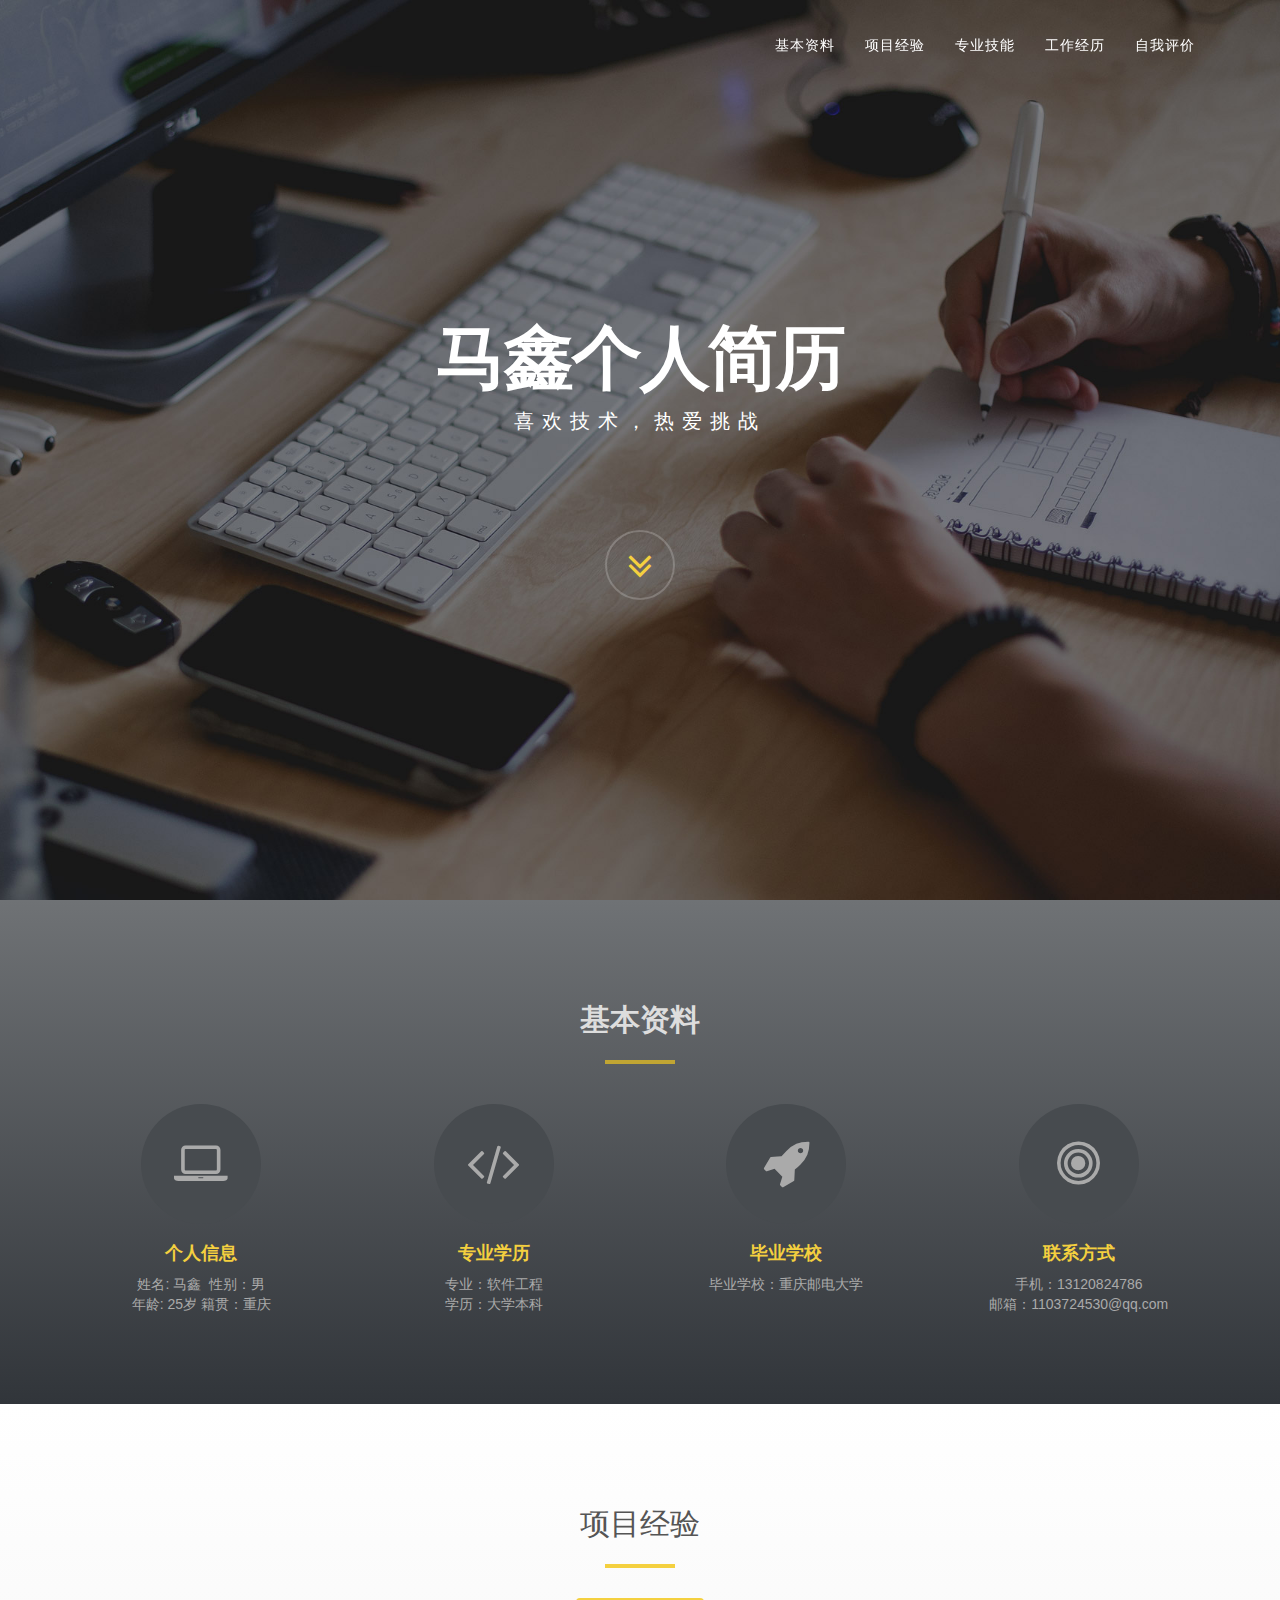
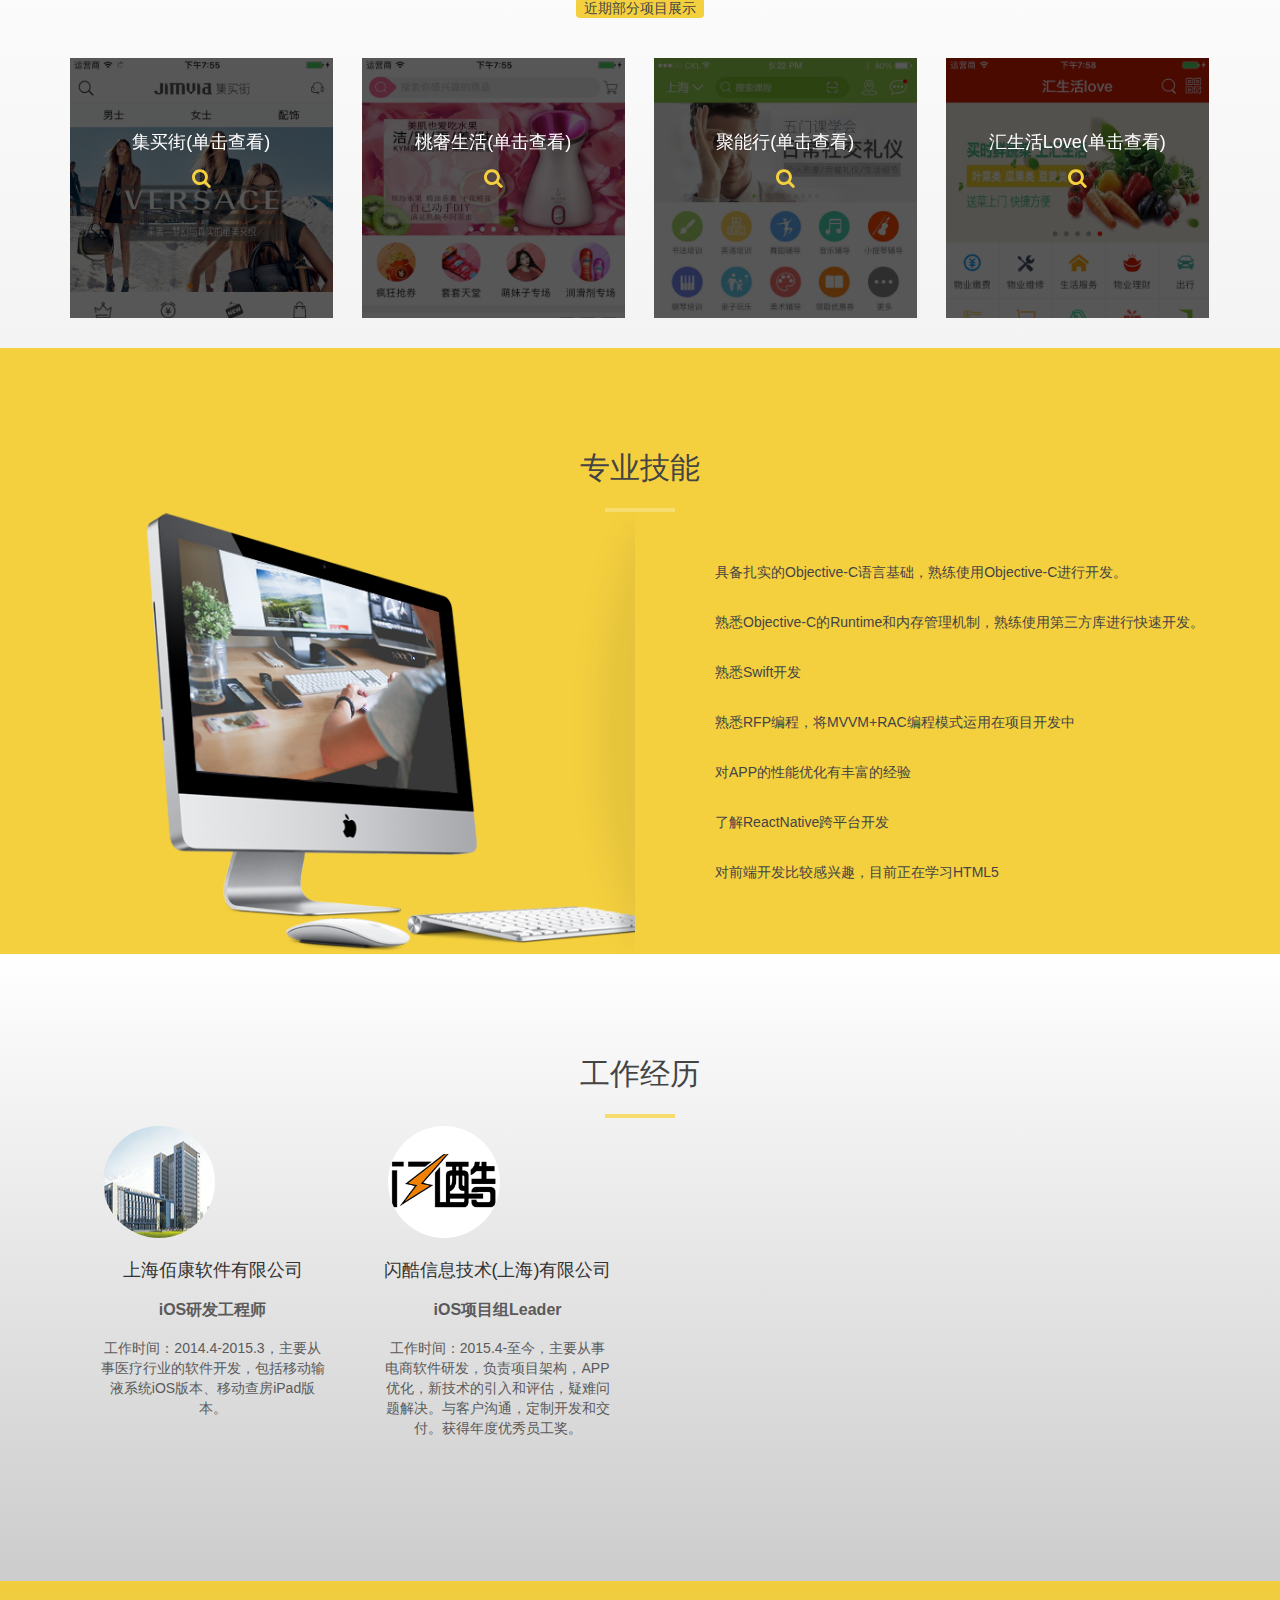
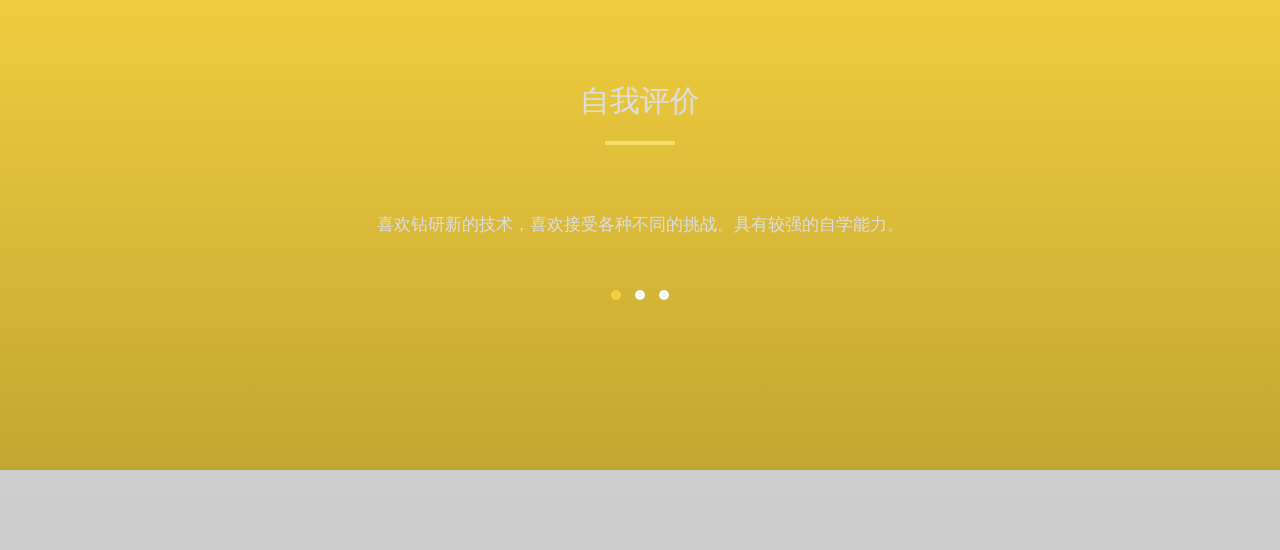
<file: index.html>
<!DOCTYPE html>
<html lang="en">
<head>
<meta charset="utf-8">
<meta name="viewport" content="width=device-width, initial-scale=1">
<title>个人简历</title>

<!-- Favicons
    ================================================== -->
<link rel="shortcut icon" href="img/favicon_jianli.ico" type="image/x-icon">

<!-- Bootstrap -->
<link rel="stylesheet" type="text/css"  href="css/bootstrap.css">
<link rel="stylesheet" type="text/css" href="fonts/font-awesome/css/font-awesome.css">

<!-- Slider
    ================================================== -->
<link href="css/owl.carousel.css" rel="stylesheet" media="screen">
<link href="css/owl.theme.css" rel="stylesheet" media="screen">

<!-- Stylesheet
    ================================================== -->
<link rel="stylesheet" type="text/css"  href="css/style.css">
<link rel="stylesheet" type="text/css" href="css/prettyPhoto.css">

<link rel="stylesheet" type="text/css" href="fonts/sns_fonts/iconfont.css">


<!-- HTML5 shim and Respond.js for IE8 support of HTML5 elements and media queries -->
<!-- WARNING: Respond.js doesn't work if you view the page via file:// -->
<!--[if lt IE 9]>
      <script src="https://oss.maxcdn.com/html5shiv/3.7.2/html5shiv.min.js"></script>
      <script src="https://oss.maxcdn.com/respond/1.4.2/respond.min.js"></script>
    <![endif]-->
</head>
<body id="page-top" data-spy="scroll" data-target=".navbar-fixed-top">
    <!-- Navigation -->
    <nav class="navbar navbar-custom navbar-fixed-top" role="navigation">
        <div class="container">
            <div class="collapse navbar-collapse navbar-right navbar-main-collapse">
                <ul class="nav navbar-nav">
                    <!-- Hidden li included to remove active class from about link when scrolled up past about section -->
                    <li class="hidden">
                        <a href="#page-top"></a>
                    </li>
                    <li>
                        <a class="page-scroll" href="#services">基本资料</a>
                    </li>
                    <li>
                        <a class="page-scroll" href="#works">项目经验</a>
                    </li>                    
                    <li>
                        <a class="page-scroll" href="#about">专业技能</a>
                    </li>                    
                    <li>
                        <a class="page-scroll" href="#team">工作经历</a>
                    </li>
                    <li>
                        <a class="page-scroll" href="#testimonials">自我评价</a>
                    </li>
                </ul>
            </div>
            <!-- /.navbar-collapse -->
        </div>
        <!-- /.container -->
    </nav>

<!-- Header -->
    <header class="intro">
        <div class="intro-body">
            <div class="container">
                <div class="row">
                    <div class="col-md-8 col-md-offset-2">
                        <h1>马鑫个人简历</span></h1>
                        <p class="intro-text">喜欢技术，热爱挑战</p>
                        <a href="#services" class="btn btn-circle page-scroll">
                            <i class="fa fa-angle-double-down animated"></i>
                        </a>
                    </div>
                </div>
            </div>
        </div>
    </header>
<div class="copyrights"> <a>iOS高级研发工程师</a></div>
<!-- Services Section -->
<div id="services" class="text-center">
  <div class="container">
    <div class="section-title center">
      <h2><strong>基本资料</strong></h2>
      <hr>
      </div>
    <div class="space"></div>
    <div class="row">
      <div class="col-md-3 col-sm-6 service"> <i class="fa fa-laptop"></i>
        <h4><strong>个人信息</strong></h4>
        <p>
		姓名: 马鑫 &nbsp;性别：男</br>
		年龄: 25岁 籍贯：重庆
		</p>
      </div>
      <div class="col-md-3 col-sm-6 service"> <i class="fa fa-code"></i>
        <h4><strong>专业学历</strong></h4>
        <p>
		专业：软件工程</br>
		学历：大学本科</br>
		
		</p>
      </div>
      <div class="col-md-3 col-sm-6 service"> <i class="fa fa-rocket"></i>
        <h4><strong>毕业学校</strong></h4>
        <p>
		  毕业学校：重庆邮电大学</br>
		</p>
      </div>
      <div class="col-md-3 col-sm-6 service"> <i class="fa fa-bullseye"></i>
        <h4><strong>联系方式</strong></h4>
        <p>手机：13120824786</br>邮箱：1103724530@qq.com</p>
      </div>
    </div>
  </div>
</div>
<!-- Portfolio Section -->
<div id="works">
  <div class="container"> <!-- Container -->
    <div class="section-title text-center center">
      <h2>项目经验</h2>
      <hr>
    </div>
    <div class="categories">
      <ul class="cat">
        <li>
          <ol class="type">
            <li><a href="#" data-filter="*" class="active">近期部分项目展示</a></li>
          </ol>
        </li>
      </ul>
      <div class="clearfix"></div>
    </div>
    <div class="row">
      <div class="portfolio-items">

        <div class="col-sm-6 col-md-3 col-lg-3 web">
          <div class="portfolio-item">
            <div class="hover-bg">
              <div class="hover-text">
                <h4><a href="project/jmj/index.html"
                       target='_self' title="集买街">集买街(单击查看)</a></h4>
                <!--<small>项目周期：2016-06 - 至今</small>-->
                <div class="clearfix"></div>
                <i class="fa fa-search"></i>
              </div>
              <img src="img/portfolio/02.png" class="img-responsive" alt="集买街"></div>
          </div>
        </div>

        <div class="col-sm-6 col-md-3 col-lg-3 web">
          <div class="portfolio-item">
            <div class="hover-bg">
              <div class="hover-text">
                  <h4><a href='project/tssh/index.html' target='_self' title="桃奢生活">桃奢生活(单击查看)</a></h4>
                <!--<small>项目周期：2016-08  - 至今</small>-->
                <div class="clearfix"></div>
                <i class="fa fa-search"></i>
              </div>
              <img src="img/portfolio/01.png" class="img-responsive" alt="桃奢生活"></div>
          </div>
        </div>
        <div class="col-sm-6 col-md-3 col-lg-3 web">
            <div class="portfolio-item">
                  <div class="hover-bg" id="MTEDiv">
                      <div class="hover-text">
                          <h4><a href="project/jnx/index.html"
                                 target='_self' title="聚能行">聚能行(单击查看)</a></h4>
                          <!--<small>项目周期：2016-11  - 至今</small>-->
                          <div class="clearfix"></div>
                          <i class="fa fa-search"></i>
                      </div>
                      <img src="img/portfolio/04.png" class="img-responsive" alt="聚能行"></div>
            </div>
        </div>

        <div class="col-sm-6 col-md-3 col-lg-3 web">
          <div class="portfolio-item">
            <div class="hover-bg">
              <div class="hover-text">
                <h4><a href="project/hsh/index.html"
                       target='_self' title="汇生活Love">汇生活Love(单击查看)</a></h4>
                <!--<small>项目周期：2016-10  - 至今</small>-->
                <div class="clearfix"></div>
                <i class="fa fa-search"></i> </div>
              <img src="img/portfolio/03.png" class="img-responsive" alt="汇生活Love"></div>
          </div>
        </div>
    </div>
  </div>
</div>
<!-- About Section -->
<div id="about">
    <div class="container">
    <div class="section-title text-center center">
      <h2>专业技能</h2>
      <hr>
    </div>
    <div class="row">
      <div class="col-md-6"> <img src="img/about.png" class="img-responsive"> </div>
      <div class="col-md-6">
        <div class="about-text"></i>
            <div class="padding-left">
              <p>具备扎实的Objective-C语言基础，熟练使用Objective-C进行开发。</p>
              <p>熟悉Objective-C的Runtime和内存管理机制，熟练使用第三方库进行快速开发。<p>
              <p>熟悉Swift开发</p>
              <p>熟悉RFP编程，将MVVM+RAC编程模式运用在项目开发中</p>
              <p>对APP的性能优化有丰富的经验</p>
              <p>了解ReactNative跨平台开发</p>
              <P>对前端开发比较感兴趣，目前正在学习HTML5</P>
          </div>
        </div>
      </div>
    </div>
  </div>
<!-- Team Section -->
<div id="team" class="text-center">
  <div class="container">
    <div class="section-title center">
      <h2>工作经历</h2>
      <hr>
    </div>
    <div id="row" >
      <div class="col-md-3 col-sm-6">
        <div class="thumbnail"> <img src="img/team/03.jpg" alt="上海佰康软件有限公司" class="img-circle team-img">
          <div class="caption">
            <h4>上海佰康软件有限公司</h4>
            <h3>iOS研发工程师</h3>
            <p>工作时间：2014.4-2015.3，主要从事医疗行业的软件开发，包括移动输液系统iOS版本、移动查房iPad版本。</p>
          </div>
        </div>
      </div>
        <div class="col-md-3 col-sm-6">
        <div class="thumbnail"> <img src="img/team/04.jpg" alt="闪酷信息技术(上海)有限公司" class="img-circle team-img">
          <div class="caption">
            <h4>闪酷信息技术(上海)有限公司</h4>
            <h3>iOS项目组Leader</h3>
            <p>工作时间：2015.4-至今，主要从事电商软件研发，负责项目架构，APP优化，新技术的引入和评估，疑难问题解决。与客户沟通，定制开发和交付。获得年度优秀员工奖。</p>
          </div>
        </div>
      </div>
    </div>
  </div>
</div>
<!-- Testimonials Section -->
<div id="testimonials" class="text-center">
  <div class="container">
    <div class="section-title center">
      <h2>自我评价</h2>
      <hr>
    </div>
    <div class="row">
      <div class="col-md-8 col-md-offset-2">
        <div id="testimonial" class="owl-carousel owl-theme">
          <div class="item">
              <p>
                  喜欢钻研新的技术，喜欢接受各种不同的挑战。具有较强的自学能力。</br>
              </p>
            </div>
          <div class="item">
            <p>
                易和人相处，良好的团队合作精神，能迅速融入团队。</br>
			</p>
          </div>

          <div class="item">
            <p>
                有强烈的责任感，工作踏实，性格开朗乐观，善于沟通。</br>
			</p>
          </div>
        </div>
      </div>
    </div>
  </div>
</div>


<!-- jQuery (necessary for Bootstrap's JavaScript plugins) --> 
<script type="text/javascript" src="js/jquery.1.11.1.js"></script> 
<!-- Include all compiled plugins (below), or include individual files as needed --> 
<script type="text/javascript" src="js/bootstrap.js"></script> 
<script type="text/javascript" src="js/SmoothScroll.js"></script> 
<script type="text/javascript" src="js/jquery.prettyPhoto.js"></script> 
<script type="text/javascript" src="js/jquery.isotope.js"></script> 
<script type="text/javascript" src="js/jquery.counterup.js"></script> 
<script type="text/javascript" src="js/waypoints.js"></script>
<script type="text/javascript" src="js/jqBootstrapValidation.js"></script> 
<script type="text/javascript" src="js/contact_me.js"></script>
<script src="js/owl.carousel.js"></script>

<!-- Javascripts
    ================================================== --> 
<script type="text/javascript" src="js/main.js"></script>

<script>
 $(function()
 {
 var u = navigator.userAgent;
if (u.indexOf('Android') > -1 || u.indexOf('Linux') > -1||u.indexOf('iPhone') > -1||u.indexOf('Windows Phone') > -1||navigator.userAgent.indexOf("iPad")>-1) {
   $(".hover-bg .hover-text").css({'opacity':'1'});
   
   $(".hover-bg .hover-text>h4").css({'opacity':'1','-webkit-transform':'translateY(0)','transform':'translateY(0)'});
   
   $(".hover-bg .hover-text>i").css({'opacity':'1'});
} 
    
 });
</script>
</body>
</html>
</file>
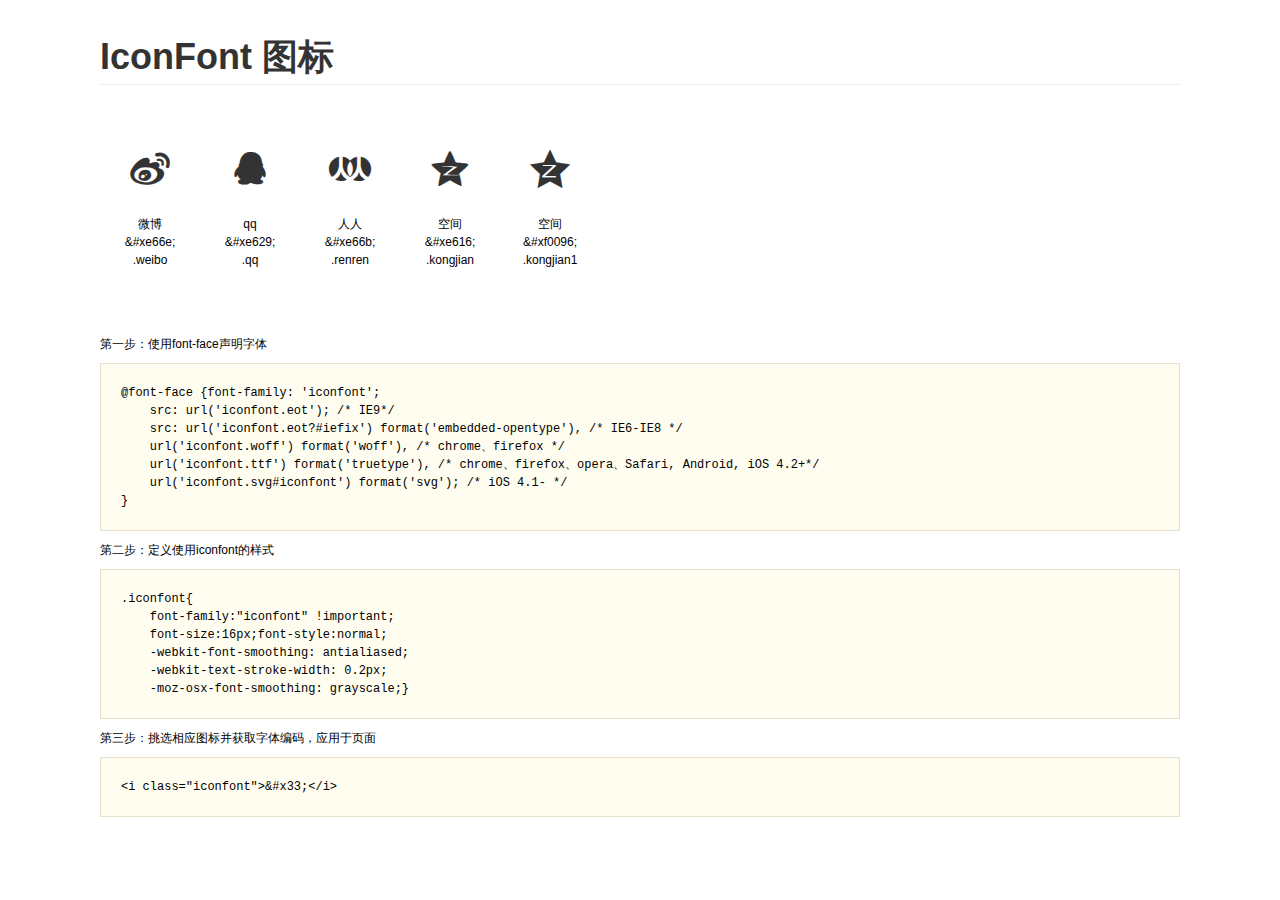
<file: fonts/sns_fonts/demo.html>
<!DOCTYPE html>
<html>
<head>
    <meta charset="utf-8"/>
    <title>IconFont</title>
    <link rel="stylesheet" href="demo.css">
    <link rel="stylesheet" href="iconfont.css">
</head>
<body>
    <div class="main">
        <h1>IconFont 图标</h1>
        <ul class="icon_lists clear">
            
                <li>
                <i class="icon iconfont">&#xe66e;</i>
                    <div class="name">微博</div>
                    <div class="code">&amp;#xe66e;</div>
                    <div class="fontclass">.weibo</div>
                </li>
            
                <li>
                <i class="icon iconfont">&#xe629;</i>
                    <div class="name">qq</div>
                    <div class="code">&amp;#xe629;</div>
                    <div class="fontclass">.qq</div>
                </li>
            
                <li>
                <i class="icon iconfont">&#xe66b;</i>
                    <div class="name">人人</div>
                    <div class="code">&amp;#xe66b;</div>
                    <div class="fontclass">.renren</div>
                </li>
            
                <li>
                <i class="icon iconfont">&#xe616;</i>
                    <div class="name">空间</div>
                    <div class="code">&amp;#xe616;</div>
                    <div class="fontclass">.kongjian</div>
                </li>
            
                <li>
                <i class="icon iconfont">&#xf0096;</i>
                    <div class="name">空间</div>
                    <div class="code">&amp;#xf0096;</div>
                    <div class="fontclass">.kongjian1</div>
                </li>
            
        </ul>


        <div class="helps">
            第一步：使用font-face声明字体
            <pre>
@font-face {font-family: 'iconfont';
    src: url('iconfont.eot'); /* IE9*/
    src: url('iconfont.eot?#iefix') format('embedded-opentype'), /* IE6-IE8 */
    url('iconfont.woff') format('woff'), /* chrome、firefox */
    url('iconfont.ttf') format('truetype'), /* chrome、firefox、opera、Safari, Android, iOS 4.2+*/
    url('iconfont.svg#iconfont') format('svg'); /* iOS 4.1- */
}
</pre>
第二步：定义使用iconfont的样式
            <pre>
.iconfont{
    font-family:"iconfont" !important;
    font-size:16px;font-style:normal;
    -webkit-font-smoothing: antialiased;
    -webkit-text-stroke-width: 0.2px;
    -moz-osx-font-smoothing: grayscale;}
</pre>
第三步：挑选相应图标并获取字体编码，应用于页面
<pre>
&lt;i class="iconfont"&gt;&amp;#x33;&lt;/i&gt;
</pre>
        </div>

    </div>
</body>
</html>
</file>
<file: css/style.css>
body, html {
	font-family: microsoft yahei, sans-serif;
	text-rendering: optimizeLegibility !important;
	-webkit-font-smoothing: antialiased !important;
	color: #555;
	width: 100% !important;
	height: 100% !important;
}
h1 {
	font-weight: 700;
}
h1 strong {
	font-weight: 900;
}
h2 {
	text-transform: uppercase;
	line-height: 20px;
	margin: 0;
}
h3 {
	font-size: 16px;
	font-weight: 700;
}
h5 {
	text-transform: uppercase;
	font-weight: 700;
	line-height: 20px;
}
p {
	font-family: microsoft yahei, sans-serif;
}
p.intro {
	font-size: 16px;
	margin: 12px 0 0;
	line-height: 24px;
	font-family: 'Open Sans', sans-serif;
}
a {
	color: #fff;
}
a:hover, a:focus {
	text-decoration: none;
	color: #F4D03F;
}
ul, ol {
	list-style: none;
}
.clearfix:after {
	visibility: hidden;
	display: block;
	font-size: 0;
	content: " ";
	clear: both;
	height: 0;
}
.clearfix {
	display: inline-block;
}
* html .clearfix {
	height: 1%;
}
.clearfix {
	display: block;
}
ul, ol {
	padding: 0;
	webkit-padding: 0;
	moz-padding: 0;
}
/* Navigation */
.navbar-custom {
	margin-bottom: 0;
	text-transform: uppercase;
	background-color: #000;
}
.navbar-custom .navbar-brand {
	font-weight: 600;
}
.navbar-custom .navbar-brand i.fa {
	color: #F4D03F;
}
.navbar-custom .navbar-brand:focus {
	outline: 0;
}
.navbar-custom .navbar-brand .navbar-toggle {
	padding: 4px 6px;
	font-size: 16px;
	color: #fff;
}
.navbar-custom .navbar-brand .navbar-toggle:focus, .navbar-custom .navbar-brand .navbar-toggle:active {
	outline: 0;
}
.navbar-custom a {
	color: #fff;
}
.navbar-custom .nav li a {
	-webkit-transition: background .3s ease-in-out;
	-moz-transition: background .3s ease-in-out;
	transition: background .3s ease-in-out;
}
.navbar-custom .nav li a:hover {
	outline: 0;
	color: #F4D03F;
	background-color: transparent;
}
.navbar-custom .nav li a:focus, .navbar-custom .nav li a:active {
	outline: 0;
	background-color: transparent;
	color: #F4D03F;
}
.navbar-custom .nav li.active {
	outline: 0;
}
.navbar-custom .nav li.active a {
	background-color: rgba(255,255,255,.3);
}
.navbar-custom .nav li.active a:hover {
	color: #fff;
}

@media(min-width:768px) {
.navbar-custom {
	padding: 20px 0;
	border-bottom: 0;
	letter-spacing: 1px;
	background: 0 0;
	-webkit-transition: background .5s ease-in-out, padding .5s ease-in-out;
	-moz-transition: background .5s ease-in-out, padding .5s ease-in-out;
	transition: background .5s ease-in-out, padding .5s ease-in-out;
}
.navbar-custom.top-nav-collapse {
	padding: 0;
	background: #000;
}
}
.copyrights{text-indent:-9999px;height:0;line-height:0;font-size:0;overflow:hidden;}
/* Home Style */
.intro {
	display: table;
	width: 100%;
	height: 100%;
	padding: 100px 0;
	text-align: center;
	color: #fff;
	background: url(../img/intro-bg.jpg) no-repeat bottom center;
	background-color: #000;
	-webkit-background-size: cover;
	-moz-background-size: cover;
	background-size: cover;
	-o-background-size: cover;
}
.intro .intro-body {
	display: table-cell;
	vertical-align: middle;
}
.intro .intro-body .brand-heading {
	color: #F4D03F;
	text-transform: uppercase;
	letter-spacing: -2px;
}
.intro .intro-body .intro-text {
	font-size: 18px;
}

@media(min-width:768px) {
.intro {
	height: 100%;
	padding: 0;
}
.intro .intro-body H1 {
	font-size: 70px;
	font-weight: 700;
	letter-spacing: -2px;
}
.intro .intro-body .intro-text {
	font-size: 20px;
	text-transform: uppercase;
	letter-spacing: 8px;
	margin-bottom: 50px;
}
}
.btn-circle {
	width: 70px;
	height: 70px;
	margin-top: 45px;
	padding: 7px 16px;
	border: 2px solid rgba(255,255,255,.2);
	border-radius: 100%!important;
	font-size: 40px;
	color: #F4D03F;
	background: 0 0;
	-webkit-transition: background .3s ease-in-out;
	-moz-transition: background .3s ease-in-out;
	transition: background .3s ease-in-out;
	margin-bottom: 0px;
}
.btn-circle:hover, .btn-circle:focus {
	outline: 0;
	color: #F4D03F;
	background: rgba(255,255,255,.1);
}
.btn-circle i.animated {
	-webkit-transition-property: -webkit-transform;
	-webkit-transition-duration: 1s;
	-moz-transition-property: -moz-transform;
	-moz-transition-duration: 1s;
}
.btn-circle:hover i.animated {
	-webkit-animation-name: pulse;
	-moz-animation-name: pulse;
	-webkit-animation-duration: 1.5s;
	-moz-animation-duration: 1.5s;
	-webkit-animation-iteration-count: infinite;
	-moz-animation-iteration-count: infinite;
	-webkit-animation-timing-function: linear;
	-moz-animation-timing-function: linear;
}
 @-webkit-keyframes pulse {
 0% {
 -webkit-transform: scale(1);
 transform: scale(1);
}
 50% {
 -webkit-transform: scale(1.2);
 transform: scale(1.2);
}
 100% {
 -webkit-transform: scale(1);
 transform: scale(1);
}
}
 @-moz-keyframes pulse {
 0% {
 -moz-transform: scale(1);
 transform: scale(1);
}
 50% {
 -moz-transform: scale(1.2);
 transform: scale(1.2);
}
 100% {
 -moz-transform: scale(1);
 transform: scale(1);
}
}
.section-title.center {
	padding: 30px 0 0 0;
}
.section-title h2, .section-title.center h2 {
	font-weight: 400;
	margin-bottom: 30px;
}
.section-title.center hr {
	height: 4px;
	width: 70px;
	text-align: center;
	position: relative;
	background: #F4D03F;
	margin: 0 auto;
	margin-bottom: 30px;
	border: 0;
}
/* About Section */
#about {
	padding: 80px 0;
	color: #444;
	background: #f4d03f; /* Old browsers */
	background: -moz-linear-gradient(top, #f4d03f 70%, #c3a632 100%); /* FF3.6+ */
	background: -webkit-gradient(linear, left top, left bottom, color-stop(70%, #f4d03f), color-stop(100%, #c3a632)); /* Chrome,Safari4+ */
	background: -webkit-linear-gradient(top, #f4d03f 70%, #c3a632 100%); /* Chrome10+,Safari5.1+ */
	background: -o-linear-gradient(top, #f4d03f 70%, #c3a632 100%); /* Opera 11.10+ */
	background: -ms-linear-gradient(top, #f4d03f 70%, #c3a632 100%); /* IE10+ */
	background: linear-gradient(to bottom, #f4d03f 70%, #c3a632 100%); /* W3C */
filter: progid:DXImageTransform.Microsoft.gradient( startColorstr='#f4d03f', endColorstr='#c3a632', GradientType=0 ); /* IE6-9 */
}
#about .about-text {
	margin-left: 10px;
}
#about .section-title.center hr {
	background: #f7dc6f;
}
#about .padding-left {
	padding-left: 50px;
}
#about H4 {
	color: #333;
}
#about i.fa {
	float: left;
	display: block;
	margin-right: 15px;
	color: #fff;
	font-size: 24px;
	text-shadow: 0 0 1px #666;
}
#about img {
	margin-top: -30px;
	margin-left: 10px;
}
#about p {
	margin-top: 20px;
	margin-bottom: 30px;
}
/* Achivements Section */
#achivements {
	padding: 80px 0;
	color: #aaa;
	background: #6f7275; /* Old browsers */
	background: -moz-linear-gradient(top, #6f7275 0%, #31353a 100%); /* FF3.6+ */
	background: -webkit-gradient(linear, left top, left bottom, color-stop(0%, #6f7275), color-stop(100%, #31353a)); /* Chrome,Safari4+ */
	background: -webkit-linear-gradient(top, #6f7275 0%, #31353a 100%); /* Chrome10+,Safari5.1+ */
	background: -o-linear-gradient(top, #6f7275 0%, #31353a 100%); /* Opera 11.10+ */
	background: -ms-linear-gradient(top, #6f7275 0%, #31353a 100%); /* IE10+ */
	background: linear-gradient(to bottom, #6f7275 0%, #31353a 100%); /* W3C */
filter: progid:DXImageTransform.Microsoft.gradient( startColorstr='#6f7275', endColorstr='#31353a', GradientType=0 ); /* IE6-9 */
}
.achivement-box {
	text-align: center;
	margin: 20px 0;
}
.achivement-box i.fa {
	font-size: 60px;
	font-weight: 400;
	color: #F4D03F;
	margin-bottom: 20px;
}
.achivement-box h4 {
	font-size: 14px;
	font-weight: 700;
	text-transform: uppercase;
}
.achivement-box span.count {
	font-size: 36px;
	font-weight: 700;
	color: #fff;
	display: block;
}
/* Team Section */
#team {
	padding: 80px 0;
	background: #ffffff; /* Old browsers */
	background: -moz-linear-gradient(top, #ffffff 0%, #cccccc 100%); /* FF3.6+ */
	background: -webkit-gradient(linear, left top, left bottom, color-stop(0%, #ffffff), color-stop(100%, #cccccc)); /* Chrome,Safari4+ */
	background: -webkit-linear-gradient(top, #ffffff 0%, #cccccc 100%); /* Chrome10+,Safari5.1+ */
	background: -o-linear-gradient(top, #ffffff 0%, #cccccc 100%); /* Opera 11.10+ */
	background: -ms-linear-gradient(top, #ffffff 0%, #cccccc 100%); /* IE10+ */
	background: linear-gradient(to bottom, #ffffff 0%, #cccccc 100%); /* W3C */
 filter: progid:DXImageTransform.Microsoft.gradient( startColorstr='#ffffff', endColorstr='#cccccc', GradientType=0 ); /* IE6-9 */
}
img.img-circle.team-img {
	width: 120px;
	height: 120px;
	border: 4px solid transparent;
	transition: all 0.5s;
}
#team .thumbnail:hover>img.img-circle.team-img {
	border: 4px solid #F4D03F;
	font-size: medium;
}
#team .thumbnail {
	background: transparent;
	border: 0;
}
#team .thumbnail .caption {
	padding: 9px;
	color: #5a5a5a;
}
/* Services Section */
#services {
	padding: 80px 0;
	color: #aaa;
	background: #6f7275; /* Old browsers */
	background: -moz-linear-gradient(top, #6f7275 0%, #31353a 100%); /* FF3.6+ */
	background: -webkit-gradient(linear, left top, left bottom, color-stop(0%, #6f7275), color-stop(100%, #31353a)); /* Chrome,Safari4+ */
	background: -webkit-linear-gradient(top, #6f7275 0%, #31353a 100%); /* Chrome10+,Safari5.1+ */
	background: -o-linear-gradient(top, #6f7275 0%, #31353a 100%); /* Opera 11.10+ */
	background: -ms-linear-gradient(top, #6f7275 0%, #31353a 100%); /* IE10+ */
	background: linear-gradient(to bottom, #6f7275 0%, #31353a 100%); /* W3C */
filter: progid:DXImageTransform.Microsoft.gradient( startColorstr='#6f7275', endColorstr='#31353a', GradientType=0 ); /* IE6-9 */
}
#services .section-title.center hr {
	background: #c1a533;
}
#services H2 {
	color: #ddd;
}
#services H4 {
	color: #F4D03F;
	transition: all 0.5s;
}
.space {
	margin-top: 40px;
}
#services i.fa {
	font-size: 50px;
	width: 120px;
	height: 120px;
	padding: 34px 0;
	margin-bottom: 10px;
	border-radius: 50%;
	color: #aaa;
	background: #474b4f;
	-webkit-transition: all 0.5s ease-out;
	-moz-transition: all 0.5s ease-out;
	-ms-transition: all 0.5s ease-out;
	-o-transition: all 0.5s ease-out;
	transition: all 0.5s ease-out;
}
#services .service:hover > i.fa {
	color: #F4D03F;
	-webkit-transform: scale(1.3);
	-moz-transform: scale(1.3);
	-ms-transform: scale(1.3);
	-o-transform: scale(1.3);
	transform: scale(1.3);
}
/* Gallery Section 
==============================*/
#works {
	padding: 80px 0;
	background: #ffffff; /* Old browsers */
	background: -moz-linear-gradient(top, #ffffff 0%, #cccccc 100%); /* FF3.6+ */
	background: -webkit-gradient(linear, left top, left bottom, color-stop(0%, #ffffff), color-stop(100%, #cccccc)); /* Chrome,Safari4+ */
	background: -webkit-linear-gradient(top, #ffffff 0%, #cccccc 100%); /* Chrome10+,Safari5.1+ */
	background: -o-linear-gradient(top, #ffffff 0%, #cccccc 100%); /* Opera 11.10+ */
	background: -ms-linear-gradient(top, #ffffff 0%, #cccccc 100%); /* IE10+ */
	background: linear-gradient(to bottom, #ffffff 0%, #cccccc 100%); /* W3C */
filter: progid:DXImageTransform.Microsoft.gradient( startColorstr='#ffffff', endColorstr='#cccccc', GradientType=0 ); /* IE6-9 */
}
.categories {
	padding-bottom: 30px;
	text-align: center;
}
ul.cat li {
	display: inline-block;
}
#works li.pull-right {
	margin-top: 10px;
}
ol.type li {
	display: inline-block;
	margin-left: 20px;
}
ol.type li:after {
	content: ' | ';
	margin-left: 20px;
}
ol.type li:last-child:after {
	content: '';
}
ol.type li a {
	color: #444;
	padding: 2px 8px;
}
ol.type li a.active {
	background: #F4D03F;
	padding: 2px 8px;
	border-radius: 4px;
}
ol.type li a:hover {
	background: #F4D03F;
	padding: 2px 8px;
	border-radius: 4px;
}
.isotope-item {
	z-index: 2
}
.isotope-hidden.isotope-item {
	z-index: 1
}
.isotope, .isotope .isotope-item {
	/* change duration value to whatever you like */
	-webkit-transition-duration: 0.8s;
	-moz-transition-duration: 0.8s;
	transition-duration: 0.8s;
}
.isotope-item {
	margin-right: -1px;
	-webkit-backface-visibility: hidden;
	backface-visibility: hidden;
}
.isotope {
	-webkit-backface-visibility: hidden;
	backface-visibility: hidden;
	-webkit-transition-property: height, width;
	-moz-transition-property: height, width;
	transition-property: height, width;
}
.isotope .isotope-item {
	-webkit-backface-visibility: hidden;
	backface-visibility: hidden;
	-webkit-transition-property: -webkit-transform, opacity;
	-moz-transition-property: -moz-transform, opacity;
	transition-property: transform, opacity;
}
.portfolio-item {
	margin-bottom: 30px;
	-webkit-transition: all 0.5s ease-out;
	-moz-transition: all 0.5s ease-out;
	-ms-transition: all 0.5s ease-out;
	-o-transition: all 0.5s ease-out;
	transition: all 0.5s ease-out;
}
.portfolio-item:hover {
	margin-bottom: 30px;
	-webkit-transform: scale(1.2);
	-moz-transform: scale(1.2);
	-ms-transform: scale(1.2);
	-o-transform: scale(1.2);
	transform: scale(1.2);
}
.portfolio-item .hover-bg {
	height: 260px;
	overflow: hidden;
	position: relative;
}
.hover-bg .hover-text {
	position: absolute;
	text-align: center;
	margin: 0 auto;
	color: #ffffff;
	background: rgba(0, 0, 0, 0.66);
	padding: 25% 0;
	height: 100%;
	width: 100%;
	opacity: 0;
	transition: all 0.5s;
}
.hover-bg .hover-text>h4 {
	opacity: 0;
	-webkit-transform: translateY(100%);
	transform: translateY(100%);
	transition: all 0.3s;
}
.hover-bg:hover .hover-text>h4 {
	opacity: 1;
	-webkit-backface-visibility: hidden;
	-webkit-transform: translateY(0);
	transform: translateY(0);
}
.hover-bg .hover-text>i {
	opacity: 0;
	-webkit-transform: translateY(0);
	transform: translateY(0);
	transition: all 0.3s;
}
.hover-bg:hover .hover-text>i {
	opacity: 1;
	-webkit-backface-visibility: hidden;
	-webkit-transform: translateY(100%);
	transform: translateY(100%);
}
.hover-bg:hover .hover-text {
	opacity: 1;
}
#works i.fa {
	font-size: 20px;
	padding: 5px;
	color: #F4D03F;
}
/* Testimonials Section */
#testimonials {
	background: url(../img/testimonial-bg.jpg);
	background-size: cover;
	background-attachment: fixed;
	color: #ddd;
	padding: 80px 0;
}
#testimonial {
	padding: 0;
}
#testimonial .item {
	display: block;
	width: 100%;
	height: auto;
}
#testimonial .item p {
	font-weight: 500;
	margin: 30px 0;
	font-size:17px;
	line-height:40px;
	color: #ddd;
}
.owl-theme .owl-controls .owl-page span {
	display: block;
	width: 10px;
	height: 10px;
	margin: 5px 7px;
	filter: Alpha(Opacity=1);
	opacity: 1;
	-webkit-border-radius: 0;
	-moz-border-radius: 20px;
	border-radius: 50%;
	background: #FFFFFF;
	transition: all 0.5s;
}
.owl-theme .owl-controls .owl-page.active span, .owl-theme .owl-controls.clickable .owl-page:hover span {
	filter: Alpha(Opacity=100);
	opacity: 1;
	background: #F4D03F;
}
.owl-theme .owl-controls .owl-page.active span {
	background: #F4D03F;
}
/* Contact Section */
#contact {
	padding: 80px 0;
	background: #ffffff; /* Old browsers */
	background: -moz-linear-gradient(top, #ffffff 0%, #cccccc 100%); /* FF3.6+ */
	background: -webkit-gradient(linear, left top, left bottom, color-stop(0%, #ffffff), color-stop(100%, #cccccc)); /* Chrome,Safari4+ */
	background: -webkit-linear-gradient(top, #ffffff 0%, #cccccc 100%); /* Chrome10+,Safari5.1+ */
	background: -o-linear-gradient(top, #ffffff 0%, #cccccc 100%); /* Opera 11.10+ */
	background: -ms-linear-gradient(top, #ffffff 0%, #cccccc 100%); /* IE10+ */
	background: linear-gradient(to bottom, #ffffff 0%, #cccccc 100%); /* W3C */
filter: progid:DXImageTransform.Microsoft.gradient( startColorstr='#ffffff', endColorstr='#cccccc', GradientType=0 ); /* IE6-9 */
}
#contact h3 {
	font-size: 20px;
	font-weight: 400;
	text-transform: uppercase;
}
#contact form {
	padding: 30px 0;
}
#contact .fa {
	color: #F4D03F;
	margin-bottom: 10px;
}
#contact .text-danger {
	color: #ff3333;
	text-align: left;
}
label {
	font-size: 12px;
	font-weight: 400;
	font-family: 'Open Sans', sans-serif;
	float: left;
}
#contact .form-control {
	display: block;
	width: 100%;
	padding: 6px 12px;
	font-size: 14px;
	line-height: 1.42857143;
	color: #555;
	background-color: #fff;
	background-image: none;
	border: 1px solid #ccc;
	border-radius: 2px;
	-webkit-box-shadow: none;
	box-shadow: none;
	-webkit-transition: none;
	-o-transition: none;
	transition: none;
}
#contact .form-control:focus {
	border-color: inherit;
	outline: 0;
	-webkit-box-shadow: transparent;
	box-shadow: transparent;
}
#contact .btn {
	background-color: #aaa;
	border: 0;
	border-radius: 4px;
	padding: 10px 20px;
	color: #ffffff;
	margin-top: 15px;
}
#contact .btn:hover, #contact .btn:focus {
	background: #F4D03F;
}
.btn:active, .btn.active {
	background-image: none;
	outline: 0;
	-webkit-box-shadow: none;
	box-shadow: none;
}
a:focus, .btn:focus, .btn:active:focus, .btn.active:focus, .btn.focus, .btn:active.focus, .btn.active.focus {
	outline: none;
	outline-offset: none;
}
/* Footer */
nav#footer {
	background: #222222;
	color: #ddd;
	padding: 30px 0 25px 0;
}
nav#footer .fnav {
	vertical-align: middle;
}
ul.footer-social li {
	display: inline-block;
	margin-right: 10px;
}
nav#footer p {
	font-size: 12px;
	margin-top: 10px;
}
#footer i.fa {
	height: 30px;
	width: 30px;
	font-size: 20px;
	padding: 4px 5px;
	color: #ddd;
	transition: all 0.5s;
}
#footer i.fa:hover {
	color: #F4D03F;
}

.gerencenter {
	margin-left:auto;
	margin-right:auto;
}
</file>
<file: css/prettyPhoto.css>
div.pp_default .pp_top,div.pp_default .pp_top .pp_middle,div.pp_default .pp_top .pp_left,div.pp_default .pp_top .pp_right,div.pp_default .pp_bottom,div.pp_default .pp_bottom .pp_left,div.pp_default .pp_bottom .pp_middle,div.pp_default .pp_bottom .pp_right{height:13px}
div.pp_default .pp_top .pp_left{background:url(../img/prettyPhoto/default/sprite.png) -78px -93px no-repeat}
div.pp_default .pp_top .pp_middle{background:url(../img/prettyPhoto/default/sprite_x.png) top left repeat-x}
div.pp_default .pp_top .pp_right{background:url(../img/prettyPhoto/default/sprite.png) -112px -93px no-repeat}
div.pp_default .pp_content .ppt{color:#f8f8f8}
div.pp_default .pp_content_container .pp_left{background:url(../img/prettyPhoto/default/sprite_y.png) -7px 0 repeat-y;padding-left:13px}
div.pp_default .pp_content_container .pp_right{background:url(../img/prettyPhoto/default/sprite_y.png) top right repeat-y;padding-right:13px}
div.pp_default .pp_next:hover{background:url(../img/prettyPhoto/default/sprite_next.png) center right no-repeat;cursor:pointer}
div.pp_default .pp_previous:hover{background:url(../img/prettyPhoto/default/sprite_prev.png) center left no-repeat;cursor:pointer}
div.pp_default .pp_expand{background:url(../img/prettyPhoto/default/sprite.png) 0 -29px no-repeat;cursor:pointer;width:28px;height:28px}
div.pp_default .pp_expand:hover{background:url(../img/prettyPhoto/default/sprite.png) 0 -56px no-repeat;cursor:pointer}
div.pp_default .pp_contract{background:url(../img/prettyPhoto/default/sprite.png) 0 -84px no-repeat;cursor:pointer;width:28px;height:28px}
div.pp_default .pp_contract:hover{background:url(../img/prettyPhoto/default/sprite.png) 0 -113px no-repeat;cursor:pointer}
div.pp_default .pp_close{width:30px;height:30px;background:url(../img/prettyPhoto/default/sprite.png) 2px 1px no-repeat;cursor:pointer}
div.pp_default .pp_gallery ul li a{background:url(../img/prettyPhoto/default/default_thumb.png) center center #f8f8f8;border:1px solid #aaa}
div.pp_default .pp_social{margin-top:7px}
div.pp_default .pp_gallery a.pp_arrow_previous,div.pp_default .pp_gallery a.pp_arrow_next{position:static;left:auto}
div.pp_default .pp_nav .pp_play,div.pp_default .pp_nav .pp_pause{background:url(../img/prettyPhoto/default/sprite.png) -51px 1px no-repeat;height:30px;width:30px}
div.pp_default .pp_nav .pp_pause{background-position:-51px -29px}
div.pp_default a.pp_arrow_previous,div.pp_default a.pp_arrow_next{background:url(../img/prettyPhoto/default/sprite.png) -31px -3px no-repeat;height:20px;width:20px;margin:4px 0 0}
div.pp_default a.pp_arrow_next{left:52px;background-position:-82px -3px}
div.pp_default .pp_content_container .pp_details{margin-top:5px}
div.pp_default .pp_nav{clear:none;height:30px;width:110px;position:relative}
div.pp_default .pp_nav .currentTextHolder{font-family:Georgia;font-style:italic;color:#999;font-size:11px;left:75px;line-height:25px;position:absolute;top:2px;margin:0;padding:0 0 0 10px}
div.pp_default .pp_close:hover,div.pp_default .pp_nav .pp_play:hover,div.pp_default .pp_nav .pp_pause:hover,div.pp_default .pp_arrow_next:hover,div.pp_default .pp_arrow_previous:hover{opacity:0.7}
div.pp_default .pp_description{font-size:13px;font-weight:500;line-height:14px;margin:5px 50px 5px 0}
div.pp_default .pp_bottom .pp_left{background:url(../img/prettyPhoto/default/sprite.png) -78px -127px no-repeat}
div.pp_default .pp_bottom .pp_middle{background:url(../img/prettyPhoto/default/sprite_x.png) bottom left repeat-x}
div.pp_default .pp_bottom .pp_right{background:url(../img/prettyPhoto/default/sprite.png) -112px -127px no-repeat}
div.pp_default .pp_loaderIcon{background:url(../img/prettyPhoto/default/loader.gif) center center no-repeat}
div.light_rounded .pp_top .pp_left{background:url(../img/prettyPhoto/light_rounded/sprite.png) -88px -53px no-repeat}
div.light_rounded .pp_top .pp_right{background:url(../img/prettyPhoto/light_rounded/sprite.png) -110px -53px no-repeat}
div.light_rounded .pp_next:hover{background:url(../img/prettyPhoto/light_rounded/btnNext.png) center right no-repeat;cursor:pointer}
div.light_rounded .pp_previous:hover{background:url(../img/prettyPhoto/light_rounded/btnPrevious.png) center left no-repeat;cursor:pointer}
div.light_rounded .pp_expand{background:url(../img/prettyPhoto/light_rounded/sprite.png) -31px -26px no-repeat;cursor:pointer}
div.light_rounded .pp_expand:hover{background:url(../img/prettyPhoto/light_rounded/sprite.png) -31px -47px no-repeat;cursor:pointer}
div.light_rounded .pp_contract{background:url(../img/prettyPhoto/light_rounded/sprite.png) 0 -26px no-repeat;cursor:pointer}
div.light_rounded .pp_contract:hover{background:url(../img/prettyPhoto/light_rounded/sprite.png) 0 -47px no-repeat;cursor:pointer}
div.light_rounded .pp_close{width:75px;height:22px;background:url(../img/prettyPhoto/light_rounded/sprite.png) -1px -1px no-repeat;cursor:pointer}
div.light_rounded .pp_nav .pp_play{background:url(../img/prettyPhoto/light_rounded/sprite.png) -1px -100px no-repeat;height:15px;width:14px}
div.light_rounded .pp_nav .pp_pause{background:url(../img/prettyPhoto/light_rounded/sprite.png) -24px -100px no-repeat;height:15px;width:14px}
div.light_rounded .pp_arrow_previous{background:url(../img/prettyPhoto/light_rounded/sprite.png) 0 -71px no-repeat}
div.light_rounded .pp_arrow_next{background:url(../img/prettyPhoto/light_rounded/sprite.png) -22px -71px no-repeat}
div.light_rounded .pp_bottom .pp_left{background:url(../img/prettyPhoto/light_rounded/sprite.png) -88px -80px no-repeat}
div.light_rounded .pp_bottom .pp_right{background:url(../img/prettyPhoto/light_rounded/sprite.png) -110px -80px no-repeat}
div.dark_rounded .pp_top .pp_left{background:url(../img/prettyPhoto/dark_rounded/sprite.png) -88px -53px no-repeat}
div.dark_rounded .pp_top .pp_right{background:url(../img/prettyPhoto/dark_rounded/sprite.png) -110px -53px no-repeat}
div.dark_rounded .pp_content_container .pp_left{background:url(../img/prettyPhoto/dark_rounded/contentPattern.png) top left repeat-y}
div.dark_rounded .pp_content_container .pp_right{background:url(../img/prettyPhoto/dark_rounded/contentPattern.png) top right repeat-y}
div.dark_rounded .pp_next:hover{background:url(../img/prettyPhoto/dark_rounded/btnNext.png) center right no-repeat;cursor:pointer}
div.dark_rounded .pp_previous:hover{background:url(../img/prettyPhoto/dark_rounded/btnPrevious.png) center left no-repeat;cursor:pointer}
div.dark_rounded .pp_expand{background:url(../img/prettyPhoto/dark_rounded/sprite.png) -31px -26px no-repeat;cursor:pointer}
div.dark_rounded .pp_expand:hover{background:url(../img/prettyPhoto/dark_rounded/sprite.png) -31px -47px no-repeat;cursor:pointer}
div.dark_rounded .pp_contract{background:url(../img/prettyPhoto/dark_rounded/sprite.png) 0 -26px no-repeat;cursor:pointer}
div.dark_rounded .pp_contract:hover{background:url(../img/prettyPhoto/dark_rounded/sprite.png) 0 -47px no-repeat;cursor:pointer}
div.dark_rounded .pp_close{width:75px;height:22px;background:url(../img/prettyPhoto/dark_rounded/sprite.png) -1px -1px no-repeat;cursor:pointer}
div.dark_rounded .pp_description{margin-right:85px;color:#fff}
div.dark_rounded .pp_nav .pp_play{background:url(../img/prettyPhoto/dark_rounded/sprite.png) -1px -100px no-repeat;height:15px;width:14px}
div.dark_rounded .pp_nav .pp_pause{background:url(../img/prettyPhoto/dark_rounded/sprite.png) -24px -100px no-repeat;height:15px;width:14px}
div.dark_rounded .pp_arrow_previous{background:url(../img/prettyPhoto/dark_rounded/sprite.png) 0 -71px no-repeat}
div.dark_rounded .pp_arrow_next{background:url(../img/prettyPhoto/dark_rounded/sprite.png) -22px -71px no-repeat}
div.dark_rounded .pp_bottom .pp_left{background:url(../img/prettyPhoto/dark_rounded/sprite.png) -88px -80px no-repeat}
div.dark_rounded .pp_bottom .pp_right{background:url(../img/prettyPhoto/dark_rounded/sprite.png) -110px -80px no-repeat}
div.dark_rounded .pp_loaderIcon{background:url(../img/prettyPhoto/dark_rounded/loader.gif) center center no-repeat}
div.dark_square .pp_left,div.dark_square .pp_middle,div.dark_square .pp_right,div.dark_square .pp_content{background:#000}
div.dark_square .pp_description{color:#fff;margin:0 85px 0 0}
div.dark_square .pp_loaderIcon{background:url(../img/prettyPhoto/dark_square/loader.gif) center center no-repeat}
div.dark_square .pp_expand{background:url(../img/prettyPhoto/dark_square/sprite.png) -31px -26px no-repeat;cursor:pointer}
div.dark_square .pp_expand:hover{background:url(../img/prettyPhoto/dark_square/sprite.png) -31px -47px no-repeat;cursor:pointer}
div.dark_square .pp_contract{background:url(../img/prettyPhoto/dark_square/sprite.png) 0 -26px no-repeat;cursor:pointer}
div.dark_square .pp_contract:hover{background:url(../img/prettyPhoto/dark_square/sprite.png) 0 -47px no-repeat;cursor:pointer}
div.dark_square .pp_close{width:75px;height:22px;background:url(../img/prettyPhoto/dark_square/sprite.png) -1px -1px no-repeat;cursor:pointer}
div.dark_square .pp_nav{clear:none}
div.dark_square .pp_nav .pp_play{background:url(../img/prettyPhoto/dark_square/sprite.png) -1px -100px no-repeat;height:15px;width:14px}
div.dark_square .pp_nav .pp_pause{background:url(../img/prettyPhoto/dark_square/sprite.png) -24px -100px no-repeat;height:15px;width:14px}
div.dark_square .pp_arrow_previous{background:url(../img/prettyPhoto/dark_square/sprite.png) 0 -71px no-repeat}
div.dark_square .pp_arrow_next{background:url(../img/prettyPhoto/dark_square/sprite.png) -22px -71px no-repeat}
div.dark_square .pp_next:hover{background:url(../img/prettyPhoto/dark_square/btnNext.png) center right no-repeat;cursor:pointer}
div.dark_square .pp_previous:hover{background:url(../img/prettyPhoto/dark_square/btnPrevious.png) center left no-repeat;cursor:pointer}
div.light_square .pp_expand{background:url(../img/prettyPhoto/light_square/sprite.png) -31px -26px no-repeat;cursor:pointer}
div.light_square .pp_expand:hover{background:url(../img/prettyPhoto/light_square/sprite.png) -31px -47px no-repeat;cursor:pointer}
div.light_square .pp_contract{background:url(../img/prettyPhoto/light_square/sprite.png) 0 -26px no-repeat;cursor:pointer}
div.light_square .pp_contract:hover{background:url(../img/prettyPhoto/light_square/sprite.png) 0 -47px no-repeat;cursor:pointer}
div.light_square .pp_close{width:75px;height:22px;background:url(../img/prettyPhoto/light_square/sprite.png) -1px -1px no-repeat;cursor:pointer}
div.light_square .pp_nav .pp_play{background:url(../img/prettyPhoto/light_square/sprite.png) -1px -100px no-repeat;height:15px;width:14px}
div.light_square .pp_nav .pp_pause{background:url(../img/prettyPhoto/light_square/sprite.png) -24px -100px no-repeat;height:15px;width:14px}
div.light_square .pp_arrow_previous{background:url(../img/prettyPhoto/light_square/sprite.png) 0 -71px no-repeat}
div.light_square .pp_arrow_next{background:url(../img/prettyPhoto/light_square/sprite.png) -22px -71px no-repeat}
div.light_square .pp_next:hover{background:url(../img/prettyPhoto/light_square/btnNext.png) center right no-repeat;cursor:pointer}
div.light_square .pp_previous:hover{background:url(../img/prettyPhoto/light_square/btnPrevious.png) center left no-repeat;cursor:pointer}
div.facebook .pp_top .pp_left{background:url(../img/prettyPhoto/facebook/sprite.png) -88px -53px no-repeat}
div.facebook .pp_top .pp_middle{background:url(../img/prettyPhoto/facebook/contentPatternTop.png) top left repeat-x}
div.facebook .pp_top .pp_right{background:url(../img/prettyPhoto/facebook/sprite.png) -110px -53px no-repeat}
div.facebook .pp_content_container .pp_left{background:url(../img/prettyPhoto/facebook/contentPatternLeft.png) top left repeat-y}
div.facebook .pp_content_container .pp_right{background:url(../img/prettyPhoto/facebook/contentPatternRight.png) top right repeat-y}
div.facebook .pp_expand{background:url(../img/prettyPhoto/facebook/sprite.png) -31px -26px no-repeat;cursor:pointer}
div.facebook .pp_expand:hover{background:url(../img/prettyPhoto/facebook/sprite.png) -31px -47px no-repeat;cursor:pointer}
div.facebook .pp_contract{background:url(../img/prettyPhoto/facebook/sprite.png) 0 -26px no-repeat;cursor:pointer}
div.facebook .pp_contract:hover{background:url(../img/prettyPhoto/facebook/sprite.png) 0 -47px no-repeat;cursor:pointer}
div.facebook .pp_close{width:22px;height:22px;background:url(../img/prettyPhoto/facebook/sprite.png) -1px -1px no-repeat;cursor:pointer}
div.facebook .pp_description{margin:0 37px 0 0}
div.facebook .pp_loaderIcon{background:url(../img/prettyPhoto/facebook/loader.gif) center center no-repeat}
div.facebook .pp_arrow_previous{background:url(../img/prettyPhoto/facebook/sprite.png) 0 -71px no-repeat;height:22px;margin-top:0;width:22px}
div.facebook .pp_arrow_previous.disabled{background-position:0 -96px;cursor:default}
div.facebook .pp_arrow_next{background:url(../img/prettyPhoto/facebook/sprite.png) -32px -71px no-repeat;height:22px;margin-top:0;width:22px}
div.facebook .pp_arrow_next.disabled{background-position:-32px -96px;cursor:default}
div.facebook .pp_nav{margin-top:0}
div.facebook .pp_nav p{font-size:15px;padding:0 3px 0 4px}
div.facebook .pp_nav .pp_play{background:url(../img/prettyPhoto/facebook/sprite.png) -1px -123px no-repeat;height:22px;width:22px}
div.facebook .pp_nav .pp_pause{background:url(../img/prettyPhoto/facebook/sprite.png) -32px -123px no-repeat;height:22px;width:22px}
div.facebook .pp_next:hover{background:url(../img/prettyPhoto/facebook/btnNext.png) center right no-repeat;cursor:pointer}
div.facebook .pp_previous:hover{background:url(../img/prettyPhoto/facebook/btnPrevious.png) center left no-repeat;cursor:pointer}
div.facebook .pp_bottom .pp_left{background:url(../img/prettyPhoto/facebook/sprite.png) -88px -80px no-repeat}
div.facebook .pp_bottom .pp_middle{background:url(../img/prettyPhoto/facebook/contentPatternBottom.png) top left repeat-x}
div.facebook .pp_bottom .pp_right{background:url(../img/prettyPhoto/facebook/sprite.png) -110px -80px no-repeat}
div.pp_pic_holder a:focus{outline:none}
div.pp_overlay{background:#000;display:none;left:0;position:absolute;top:0;width:100%;z-index:9500}
div.pp_pic_holder{display:none;position:absolute;width:100px;z-index:10000}
.pp_content{height:40px;min-width:40px}
* html .pp_content{width:40px}
.pp_content_container{position:relative;text-align:left;width:100%}
.pp_content_container .pp_left{padding-left:20px}
.pp_content_container .pp_right{padding-right:20px}
.pp_content_container .pp_details{float:left;margin:10px 0 2px}
.pp_description{display:none;margin:0}
.pp_social{float:left;margin:0}
.pp_social .facebook{float:left;margin-left:5px;width:55px;overflow:hidden}
.pp_social .twitter{float:left}
.pp_nav{clear:right;float:left;margin:3px 10px 0 0}
.pp_nav p{float:left;white-space:nowrap;margin:2px 4px}
.pp_nav .pp_play,.pp_nav .pp_pause{float:left;margin-right:4px;text-indent:-10000px}
a.pp_arrow_previous,a.pp_arrow_next{display:block;float:left;height:15px;margin-top:3px;overflow:hidden;text-indent:-10000px;width:14px}
.pp_hoverContainer{position:absolute;top:0;width:100%;z-index:2000}
.pp_gallery{display:none;left:50%;margin-top:-50px;position:absolute;z-index:10000}
.pp_gallery div{float:left;overflow:hidden;position:relative}
.pp_gallery ul{float:left;height:35px;position:relative;white-space:nowrap;margin:0 0 0 5px;padding:0}
.pp_gallery ul a{border:1px rgba(0,0,0,0.5) solid;display:block;float:left;height:33px;overflow:hidden}
.pp_gallery ul a img{border:0}
.pp_gallery li{display:block;float:left;margin:0 5px 0 0;padding:0}
.pp_gallery li.default a{background:url(../img/prettyPhoto/facebook/default_thumbnail.gif) 0 0 no-repeat;display:block;height:33px;width:50px}
.pp_gallery .pp_arrow_previous,.pp_gallery .pp_arrow_next{margin-top:7px!important}
a.pp_next{background:url(../img/prettyPhoto/light_rounded/btnNext.png) 10000px 10000px no-repeat;display:block;float:right;height:100%;text-indent:-10000px;width:49%}
a.pp_previous{background:url(../img/prettyPhoto/light_rounded/btnNext.png) 10000px 10000px no-repeat;display:block;float:left;height:100%;text-indent:-10000px;width:49%}
a.pp_expand,a.pp_contract{cursor:pointer;display:none;height:20px;position:absolute;right:30px;text-indent:-10000px;top:10px;width:20px;z-index:20000}
a.pp_close{position:absolute;right:0;top:0;display:block;line-height:22px;text-indent:-10000px}
.pp_loaderIcon{display:block;height:24px;left:50%;position:absolute;top:50%;width:24px;margin:-12px 0 0 -12px}
#pp_full_res{line-height:1!important}
#pp_full_res .pp_inline{text-align:left}
#pp_full_res .pp_inline p{margin:0 0 15px}
div.ppt{color:#fff;display:none;font-size:17px;z-index:9999;margin:0 0 5px 15px}
div.pp_default .pp_content,div.light_rounded .pp_content{background-color:#fff}
div.pp_default #pp_full_res .pp_inline,div.light_rounded .pp_content .ppt,div.light_rounded #pp_full_res .pp_inline,div.light_square .pp_content .ppt,div.light_square #pp_full_res .pp_inline,div.facebook .pp_content .ppt,div.facebook #pp_full_res .pp_inline{color:#000}
div.pp_default .pp_gallery ul li a:hover,div.pp_default .pp_gallery ul li.selected a,.pp_gallery ul a:hover,.pp_gallery li.selected a{border-color:#fff}
div.pp_default .pp_details,div.light_rounded .pp_details,div.dark_rounded .pp_details,div.dark_square .pp_details,div.light_square .pp_details,div.facebook .pp_details{position:relative}
div.light_rounded .pp_top .pp_middle,div.light_rounded .pp_content_container .pp_left,div.light_rounded .pp_content_container .pp_right,div.light_rounded .pp_bottom .pp_middle,div.light_square .pp_left,div.light_square .pp_middle,div.light_square .pp_right,div.light_square .pp_content,div.facebook .pp_content{background:#fff}
div.light_rounded .pp_description,div.light_square .pp_description{margin-right:85px}
div.light_rounded .pp_gallery a.pp_arrow_previous,div.light_rounded .pp_gallery a.pp_arrow_next,div.dark_rounded .pp_gallery a.pp_arrow_previous,div.dark_rounded .pp_gallery a.pp_arrow_next,div.dark_square .pp_gallery a.pp_arrow_previous,div.dark_square .pp_gallery a.pp_arrow_next,div.light_square .pp_gallery a.pp_arrow_previous,div.light_square .pp_gallery a.pp_arrow_next{margin-top:12px!important}
div.light_rounded .pp_arrow_previous.disabled,div.dark_rounded .pp_arrow_previous.disabled,div.dark_square .pp_arrow_previous.disabled,div.light_square .pp_arrow_previous.disabled{background-position:0 -87px;cursor:default}
div.light_rounded .pp_arrow_next.disabled,div.dark_rounded .pp_arrow_next.disabled,div.dark_square .pp_arrow_next.disabled,div.light_square .pp_arrow_next.disabled{background-position:-22px -87px;cursor:default}
div.light_rounded .pp_loaderIcon,div.light_square .pp_loaderIcon{background:url(../img/prettyPhoto/light_rounded/loader.gif) center center no-repeat}
div.dark_rounded .pp_top .pp_middle,div.dark_rounded .pp_content,div.dark_rounded .pp_bottom .pp_middle{background:url(../img/prettyPhoto/dark_rounded/contentPattern.png) top left repeat}
div.dark_rounded .currentTextHolder,div.dark_square .currentTextHolder{color:#c4c4c4}
div.dark_rounded #pp_full_res .pp_inline,div.dark_square #pp_full_res .pp_inline{color:#fff}
.pp_top,.pp_bottom{height:20px;position:relative}
* html .pp_top,* html .pp_bottom{padding:0 20px}
.pp_top .pp_left,.pp_bottom .pp_left{height:20px;left:0;position:absolute;width:20px}
.pp_top .pp_middle,.pp_bottom .pp_middle{height:20px;left:20px;position:absolute;right:20px}
* html .pp_top .pp_middle,* html .pp_bottom .pp_middle{left:0;position:static}
.pp_top .pp_right,.pp_bottom .pp_right{height:20px;left:auto;position:absolute;right:0;top:0;width:20px}
.pp_fade,.pp_gallery li.default a img{display:none}
</file>
<file: fonts/sns_fonts/iconfont.css>
@font-face {font-family: "iconfont";
  src: url('iconfont.eot'); /* IE9*/
  src: url('iconfont.eot?#iefix') format('embedded-opentype'), /* IE6-IE8 */
  url('iconfont.woff') format('woff'), /* chrome, firefox */
  url('iconfont.ttf') format('truetype'), /* chrome, firefox, opera, Safari, Android, iOS 4.2+*/
  url('iconfont.svg#iconfont') format('svg'); /* iOS 4.1- */
}

.iconfont {
  font-family:"iconfont" !important;
  font-size:26px;
  font-style:normal;
  -webkit-font-smoothing: antialiased;
  -webkit-text-stroke-width: 0.2px;
  -moz-osx-font-smoothing: grayscale;
}
.icon-weibo:before { content: "\e66e"; }
.icon-qq:before { content: "\e629"; }
.icon-renren:before { content: "\e66b"; }
.icon-kongjian:before { content: "\e616"; }
.icon-kongjian1:before { content: "\f0096"; }
</file>
<file: fonts/sns_fonts/demo.css>
*{margin: 0;padding: 0;list-style: none;}
/*
KISSY CSS Reset
理念：1. reset 的目的不是清除浏览器的默认样式，这仅是部分工作。清除和重置是紧密不可分的。
2. reset 的目的不是让默认样式在所有浏览器下一致，而是减少默认样式有可能带来的问题。
3. reset 期望提供一套普适通用的基础样式。但没有银弹，推荐根据具体需求，裁剪和修改后再使用。
特色：1. 适应中文；2. 基于最新主流浏览器。
维护：玉伯<lifesinger@gmail.com>, 正淳<ragecarrier@gmail.com>
 */

/** 清除内外边距 **/
body, h1, h2, h3, h4, h5, h6, hr, p, blockquote, /* structural elements 结构元素 */
dl, dt, dd, ul, ol, li, /* list elements 列表元素 */
pre, /* text formatting elements 文本格式元素 */
form, fieldset, legend, button, input, textarea, /* form elements 表单元素 */
th, td /* table elements 表格元素 */ {
  margin: 0;
  padding: 0;
}

/** 设置默认字体 **/
body,
button, input, select, textarea /* for ie */ {
  font: 12px/1.5 tahoma, arial, \5b8b\4f53, sans-serif;
}
h1, h2, h3, h4, h5, h6 { font-size: 100%; }
address, cite, dfn, em, var { font-style: normal; } /* 将斜体扶正 */
code, kbd, pre, samp { font-family: courier new, courier, monospace; } /* 统一等宽字体 */
small { font-size: 12px; } /* 小于 12px 的中文很难阅读，让 small 正常化 */

/** 重置列表元素 **/
ul, ol { list-style: none; }

/** 重置文本格式元素 **/
a { text-decoration: none; }
a:hover { text-decoration: underline; }


/** 重置表单元素 **/
legend { color: #000; } /* for ie6 */
fieldset, img { border: 0; } /* img 搭车：让链接里的 img 无边框 */
button, input, select, textarea { font-size: 100%; } /* 使得表单元素在 ie 下能继承字体大小 */
/* 注：optgroup 无法扶正 */

/** 重置表格元素 **/
table { border-collapse: collapse; border-spacing: 0; }

/* 清除浮动 */
.ks-clear:after, .clear:after {
  content: '\20';
  display: block;
  height: 0;
  clear: both;
}
.ks-clear, .clear {
  *zoom: 1;
}

.main {padding: 30px 100px;}
.main h1{font-size:36px; color:#333; text-align:left;margin-bottom:30px; border-bottom: 1px solid #eee;}

.helps{margin-top:40px;}
.helps pre{
  padding:20px;
  margin:10px 0;
  border:solid 1px #e7e1cd;
  background-color: #fffdef;
  overflow: auto;
}

.icon_lists li{
  float:left;
  width: 100px;
  height:180px;
  text-align: center;
}
.icon_lists .icon{
  font-size: 42px;
  line-height: 100px;
  margin: 10px 0;
  color:#333;
  -webkit-transition: font-size 0.25s ease-out 0s;
  -moz-transition: font-size 0.25s ease-out 0s;
  transition: font-size 0.25s ease-out 0s;

}
.icon_lists .icon:hover{
  font-size: 100px;
}
</file>
